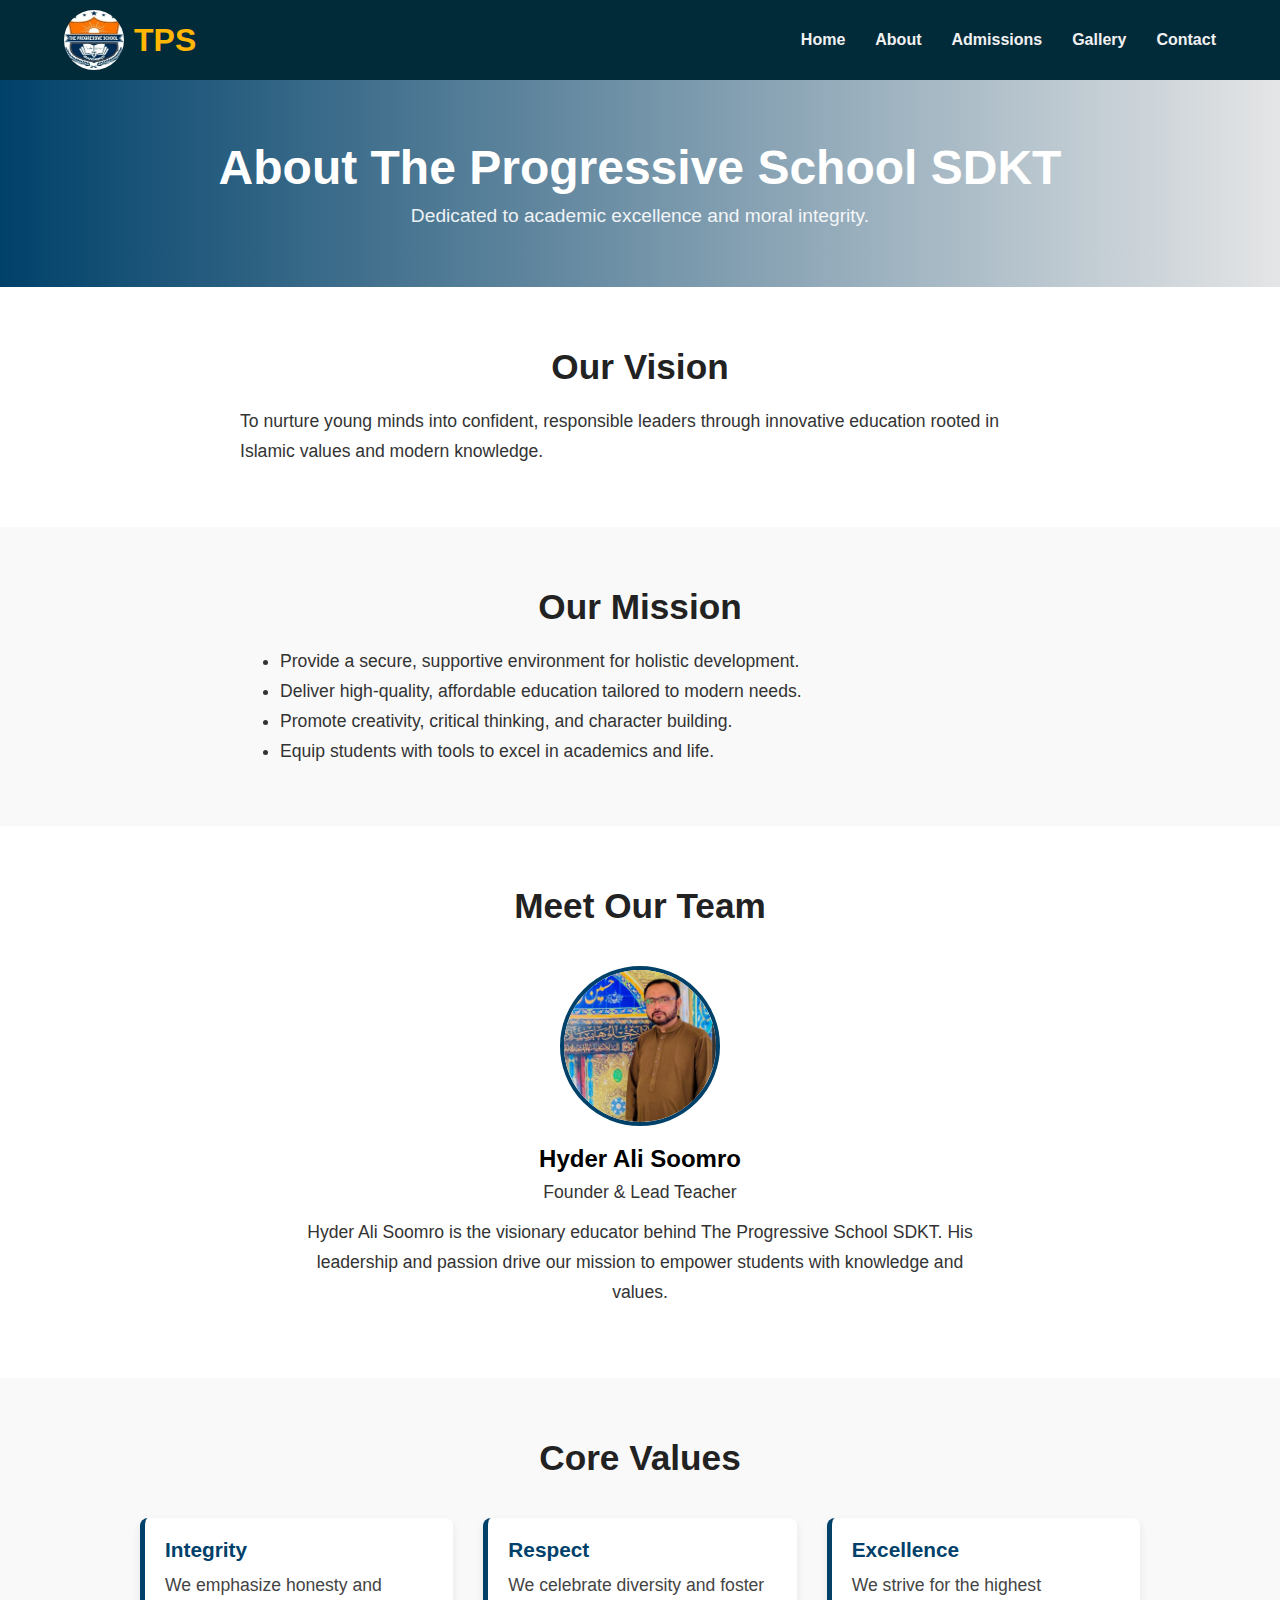
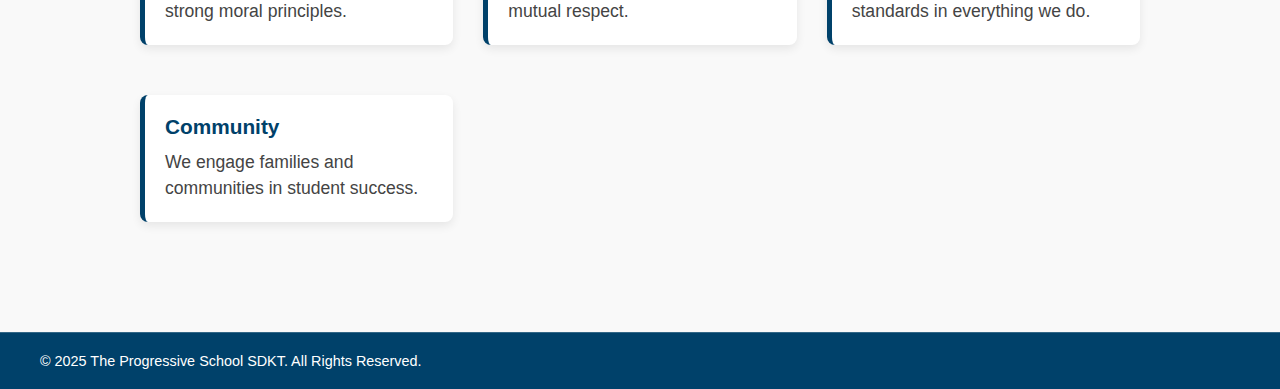
<file: about.html>
<!DOCTYPE html>
<html lang="en">

<head>
  <meta charset="UTF-8" />
 
  <!-- Title -->
  <title>The Progressive School SDKT</title>

  <!-- Favicon -->
  <link rel="icon" href="images/Logo.jpg" type="image/png" />

  <!-- SEO Meta Tags -->
  <meta name="description"
    content="The Progressive School SDKT - Quality Education with Modern Learning. Admissions Open! Join the best school in Sindh for academic excellence and personal growth." />
  <meta name="keywords"
    content="Progressive School, SDKT, Sindh School, School Admissions, Quality Education Pakistan, Modern Islamic School" />
  <meta name="author" content="The Progressive School SDKT" />

  <!-- Open Graph / Facebook -->
  <meta property="og:title" content="The Progressive School SDKT" />
  <meta property="og:description"
    content="Empowering students through modern education and values. Explore admissions and facilities." />
  <meta property="og:image" content="images/Logo.jpg" />

  <meta property="og:url" content="https://abbas-devloper.github.io/TPS/" />

  <meta property="og:type" content="website" />

  <!-- Twitter Card -->
  <meta name="twitter:card" content="summary_large_image" />
  <meta name="twitter:title" content="The Progressive School SDKT" />
  <meta name="twitter:description"
    content="Empowering students through modern education and values. Explore admissions and facilities." />
  <meta name="twitter:image" content="https://abbas-devloper.github.io/TPS/" />

  <link rel="stylesheet" href="styles.css" />
  <link rel="stylesheet" href="mediaQur.css">
  <style>
    /* === ABOUT PAGE STYLES === */

.about-banner {
  background: linear-gradient(to right, #00416a, #e4e5e6);
  color: white;
  padding: 60px 20px;
  text-align: center;
}

.about-banner h1 {
  font-size: 3rem;
  margin-bottom: 10px;
}

.about-banner p {
  font-size: 1.2rem;
  opacity: 0.9;
}

/* Shared Section Styling */
.about-section {
  padding: 60px 20px;
  background-color: #f9f9f9;
}

.about-section:nth-of-type(even) {
  background-color: #ffffff;
}

.about-section h2 {
  text-align: center;
  font-size: 2.2rem;
  margin-bottom: 20px;
  color: #222;
}

.about-section p,
.about-section li {
  font-size: 1.1rem;
  line-height: 1.7;
  color: #333;
  max-width: 800px;
  margin: 0 auto;
}

.about-section ul {
  list-style-type: disc;
  padding-left: 40px;
  max-width: 800px;
  margin: 0 auto;
}

/* Team Section */
.team-member {
  text-align: center;
  margin-top: 40px;
}

.team-member img {
  width: 160px;
  height: 160px;
  object-fit: cover;
  border-radius: 50%;
  border: 4px solid #00416a;
  margin-bottom: 15px;
}

.team-member h3 {
  font-size: 1.5rem;
  margin-bottom: 5px;
}

.team-member p {
  max-width: 700px;
  margin: 0 auto 10px;
}

/* Values Grid */
.values-grid {
  display: grid;
  grid-template-columns: repeat(auto-fit, minmax(230px, 1fr));
  gap: 30px;
  margin-top: 40px;
  max-width: 1000px;
  margin-left: auto;
  margin-right: auto;
}

.value-item {
  background-color: #fff;
  padding: 20px;
  border-left: 5px solid #00416a;
  box-shadow: 0 4px 10px rgba(0, 0, 0, 0.08);
  border-radius: 8px;
}

.value-item h4 {
  font-size: 1.3rem;
  color: #00416a;
  margin-bottom: 10px;
}

.value-item p {
  color: #444;
  line-height: 1.5;
}

/* Footer */
.site-footer {
  background-color: #00416a;
  color: white;
  padding: 20px 0;
  text-align: center;
  font-size: 0.9rem;
}
/* Responsive adjustments */
@media (max-width: 768px) {
  .about-banner h1 {
    font-size: 2rem;
  }

  .team-member img {
    width: 120px;
    height: 120px;
  }

  .values-grid {
    grid-template-columns: 1fr;
  }
}
    .values-grid .value-item {
        margin-bottom: 20px;
    }
  </style>
</head>

<body>
   <header>
    <nav class="navbar">
      <div class="logo">
        <img src="images/Logo.jpg" alt="">
        <p>TPS</p>
      </div>
      <div class="hamburger" id="hamburger">
        <span></span>
        <span></span>
        <span></span>
      </div>

      <ul class="nav-links" id="nav-links">
        <li><a href="https://abbas-devloper.github.io/TPS/">Home</a></li>
        <li><a href="https://abbas-devloper.github.io/TPS/about">About</a></li>
        <li><a href="https://abbas-devloper.github.io/TPS/admissions">Admissions</a></li>
        <li><a href="https://abbas-devloper.github.io/TPS/gallery">Gallery</a></li>
        <li><a href="https://abbas-devloper.github.io/TPS/contact">Contact</a></li>
      </ul>

    </nav>
  </header>

  <section class="about-banner">
    <div class="container">
      <h1>About The Progressive School SDKT</h1>
      <p>Dedicated to academic excellence and moral integrity.</p>
    </div>
  </section>

  <section id="vision" class="about-section">
    <div class="container">
      <h2>Our Vision</h2>
      <p>To nurture young minds into confident, responsible leaders through innovative education rooted in Islamic values and modern knowledge.</p>
    </div>
  </section>

  <section id="mission" class="about-section">
    <div class="container">
      <h2>Our Mission</h2>
      <ul>
        <li>Provide a secure, supportive environment for holistic development.</li>
        <li>Deliver high-quality, affordable education tailored to modern needs.</li>
        <li>Promote creativity, critical thinking, and character building.</li>
        <li>Equip students with tools to excel in academics and life.</li>
      </ul>
    </div>
  </section>

  <section id="team" class="about-section">
    <div class="container">
      <h2>Meet Our Team</h2>
      <div class="team-member">
        <img src="images/Owner.png" alt="Founder Photo">
        <h3>Hyder Ali Soomro</h3>
        <p>Founder & Lead Teacher</p>
        <p>Hyder Ali Soomro is the visionary educator behind The Progressive School SDKT. His leadership and passion drive our mission to empower students with knowledge and values.</p>
      </div>
    </div>
  </section>

  <section id="values" class="about-section">
    <div class="container">
      <h2>Core Values</h2>
      <div class="values-grid">
        <div class="value-item">
          <h4>Integrity</h4>
          <p>We emphasize honesty and strong moral principles.</p>
        </div>
        <div class="value-item">
          <h4>Respect</h4>
          <p>We celebrate diversity and foster mutual respect.</p>
        </div>
        <div class="value-item">
          <h4>Excellence</h4>
          <p>We strive for the highest standards in everything we do.</p>
        </div>
        <div class="value-item">
          <h4>Community</h4>
          <p>We engage families and communities in student success.</p>
        </div>
      </div>
    </div>
  </section>

  <footer class="site-footer footer-bottom">
    <div class="footer-container">
      <p>&copy; 2025 The Progressive School SDKT. All Rights Reserved.</p>
    </div>
  </footer>
  <script src="script.js"></script>
</body>

</html>
</file>
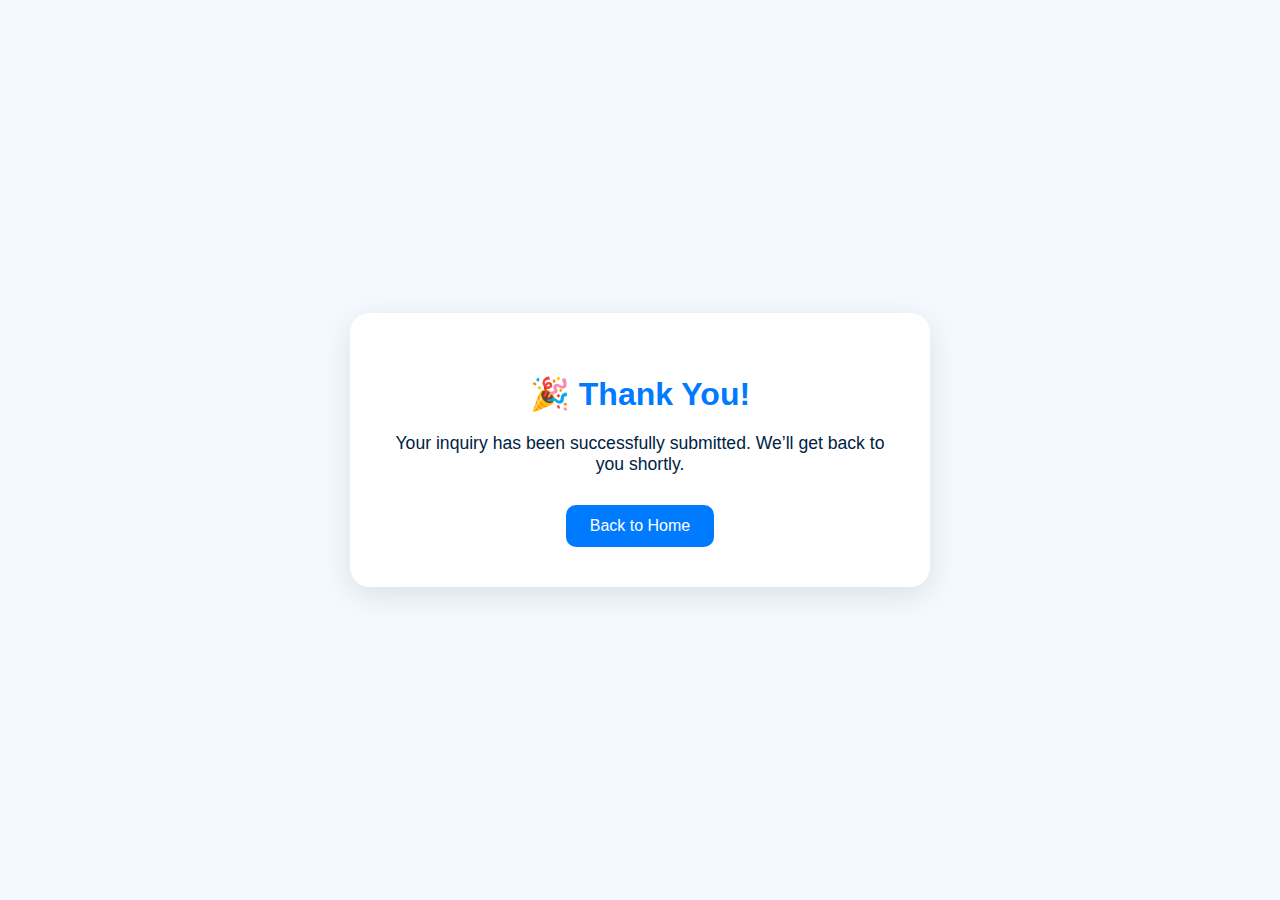
<file: thankyou.html>
<!DOCTYPE html>
<html lang="en">
<head>
  <meta charset="UTF-8">
  <meta name="viewport" content="width=device-width, initial-scale=1">
  <title>Thank You - The Progressive School</title>
  <style>
    body {
      font-family: 'Segoe UI', sans-serif;
      background: #f4f9ff;
      margin: 0;
      padding: 0;
      display: flex;
      align-items: center;
      justify-content: center;
      height: 100vh;
      text-align: center;
      color: #002244;
    }

    .thank-you-box {
      background: #fff;
      padding: 40px;
      border-radius: 20px;
      box-shadow: 0 8px 30px rgba(0, 0, 0, 0.1);
      max-width: 500px;
    }

    .thank-you-box h1 {
      color: #007bff;
      font-size: 2rem;
      margin-bottom: 20px;
    }

    .thank-you-box p {
      font-size: 1.1rem;
      margin-bottom: 30px;
    }

    .thank-you-box a {
      display: inline-block;
      padding: 12px 24px;
      background-color: #007bff;
      color: #fff;
      text-decoration: none;
      border-radius: 10px;
      transition: background 0.3s ease;
    }

    .thank-you-box a:hover {
      background-color: #0056b3;
    }
  </style>
</head>
<body>
  <div class="thank-you-box">
    <h1>🎉 Thank You!</h1>
    <p>Your inquiry has been successfully submitted. We’ll get back to you shortly.</p>
    <a href="https://abbas-devloper.github.io/TPS/">Back to Home</a>
  </div>
</body>
</html>
</file>
<file: styles.css>
:root {
  --primary: #022b3a;
  --secondary: #ffb703;
  --white: #ffffff;
  --text: #f1f1f1;
}

* {
  margin: 0;
  padding: 0;
  box-sizing: border-box;
  font-family: 'Open Sans', sans-serif;
  scroll-behavior: smooth;
}

#html {
  scroll-behavior: smooth;
}

body {
  width: 100%;
  background-color: #f9f9f9;
}

.announcement-bar {
  background-color: #f44336d9;
  color: #fff;
  padding: 8px 15px;
  font-family: 'Open Sans', sans-serif;
  display: flex;
  align-items: center;
  gap: 12px;
  font-size: 18px;
}
.announcement-bar a{
  text-decoration: none;
  font-style: none;
  color: white;
  font-weight: 600;
}
.announcement-bar a:hover{
  color: rgb(21, 10, 10);
  transition: all .4s ease;
}
.announcement-label {
  font-weight: 700;
  cursor: pointer;
  color: white;
  font-size: 1.4rem;
}
marquee {
  flex-grow: 1;
  font-size: 15px;
}

.navbar {
  display: flex;
  justify-content: space-between;
  align-items: center;
  padding: 0 5%;
  height: 80px;
  background-color: var(--primary);
  position: sticky;
  top: 0;
  z-index: 1000;
}

/* Logo Styling */
.logo {
  display: flex;
  align-items: center;
}

.logo img {
  width: 60px;
  height: 60px;
  border-radius: 50%;
  cursor: pointer;
  margin-right: 10px;
  transition: transform 0.3s ease;
}

.logo img:hover {
  transform: scale(1.05);
}

.logo p {
  color: var(--secondary);
  font-size: 2rem;
  font-weight: 700;
  cursor: pointer;
}

/* Nav Links */
.nav-links {
  display: flex;
  gap: 30px;
  list-style: none;
}

.nav-links li a {
  text-decoration: none;
  color: var(--text);
  font-size: 1rem;
  font-weight: 600;
  position: relative;
  padding: 5px 0;
  transition: color 0.3s ease;
}

.nav-links li a::after {
  content: "";
  position: absolute;
  width: 0%;
  height: 2px;
  bottom: 0;
  left: 0;
  background-color: var(--secondary);
  transition: width 0.3s ease;
}

.nav-links li a:hover {
  color: var(--secondary);
}

.nav-links li a:hover::after {
  width: 100%;
}



/* Hamburger Button */
.hamburger {
  display: none;
  flex-direction: column;
  cursor: pointer;
  gap: 5px;
}

.hamburger span {
  width: 25px;
  height: 3px;
  background-color: var(--secondary);
  transition: 0.3s;
  border-radius: 2px;
}

.hamburger.active span:nth-child(1) {
  transform: rotate(45deg) translate(5px, 5px);
}

.hamburger.active span:nth-child(2) {
  opacity: 0;
}

.hamburger.active span:nth-child(3) {
  transform: rotate(-45deg) translate(6px, -6px);
}

.Hero {
  position: relative;
  width: 100%;
  z-index: 1;
  overflow: hidden;
  height: 85vh;
  overflow: hidden;
}

.swiper-slide {
  position: relative;
  width: 100%;
  height: 90vh;
}

.swiper-slide img {
  width: 100%;
  height: 100%;
  object-fit: cover;
  object-position: center;
  filter: brightness(0.4);
  transition: transform 0.5s ease;
}


/* Slide Text Overlay */
.slide-caption {
  position: absolute;
  top: 27%;
  left: 50%;
  transform: translate(-50%, -50%);
  text-align: center;
  color: var(--white);
  z-index: 2;
  max-width: 100%;
  padding: 20px;
  animation: slideIn 1s ease-in-out;
}

/* h1 Text */
.slide-caption h1 {
  font-size: 3.5rem;
  margin-bottom: 5px;
  font-weight: 800;
  background: linear-gradient(45deg, #ffb703, #d3c4c4, #2747b9);
  -webkit-text-fill-color: transparent;
  text-shadow: none;
  -webkit-background-clip: text;
}


/* Paragraph */
.slide-caption p {
  font-size: 1.1rem;
  font-weight: 600;
  margin-bottom: 15px;
  color: #decaca;
}

.slide-caption .btn {
  display: inline-block;
  margin: 10px;
  padding: 14px 32px;
  font-size: 1.1rem;
  font-weight: 600;
  color: #fff;
  background: linear-gradient(135deg, #ffb703, #fbbf24, #f59e0b);
  border: none;
  border-radius: 50px;
  box-shadow: 0 8px 20px rgba(255, 183, 3, 0.3);
  transition: all 0.3s ease-in-out;
  cursor: pointer;
  position: relative;
  z-index: 1;
  overflow: hidden;
}

.slide-caption .btn::before {
  content: "";
  position: absolute;
  top: 0;
  left: -100%;
  width: 100%;
  height: 100%;
  background: rgba(255, 255, 255, 0.15);
  transition: all 0.5s ease;
  z-index: -1;
}

.slide-caption .btn:hover {
  transform: scale(1.05);
  box-shadow: 0 10px 25px rgba(255, 183, 3, 0.4);
}

.slide-caption .btn:hover::before {
  left: 0;
}

/* about-section */

.about-section {
  padding: 60px 20px;
  width: 100%;
  height: 120vh;
  min-height: 120vh;
  scroll-margin-top: 80px;
  background-color: #ffffff;
}


.container {
  max-width: 1200px;
  margin: auto;
}

.section-title {
  text-align: center;
  font-size: 2.5rem;
  color: var(--primary);
  margin-bottom: 40px;
  transition: fadeInUp;

}

.about-content {
  display: flex;
  flex-wrap: wrap;
  gap: 40px;
  align-items: center;
  justify-content: center;
}

.about-images {
  flex: 1 1 45%;
  display: flex;
  flex-wrap: wrap;
  gap: 10px;
  justify-content: center;
}

.about-images img {
  width: 48%;
  height: 200px;
  object-fit: cover;
  object-position: center top;
  border-radius: 10px;
  cursor: pointer;
  transition: transform 0.4s ease, box-shadow 0.4s ease, filter 0.4s ease;
}

.about-images img:hover {
  transform: scale(1.2) rotateZ(1deg);
  box-shadow: 0 12px 24px rgba(0, 0, 0, 0.2);
  filter: brightness(1.02) contrast(1.05);
}


.about-text {
  flex: 1 1 45%;
  text-align: left;
}

.about-text h3 {
  font-size: 2rem;
  color: #381842;
  margin-bottom: 15px;
}

.about-text p {
  font-size: 1rem;
  color: #555;
  margin-bottom: 20px;
}

.learn-more-btn {
  padding: 12px 24px;
  font-size: 1rem;
  background: linear-gradient(45deg, #007bff, #0056b3);
  color: white;
  border: none;
  border-radius: 25px;
  cursor: pointer;
  transition: background 0.5s;
}

.learn-more-btn:hover {
  background: linear-gradient(45deg, #0056b3, #003f7f);
}


/* why choose us  */
.choose-us-section {
  padding: 80px 5%;
  background-color: #f9f9f9;
}

.section-main-title {
  text-align: center;
  font-size: 2.8rem;
  color: var(--primary);
  margin-bottom: 50px;
  position: relative;
}

.choose-us-cards {
  display: flex;
  flex-wrap: wrap;
  gap: 30px;
  justify-content: center;
}

.choose-card {
  flex: 1 1 calc(33.33% - 30px);
  background: #fff;
  padding: 30px 25px;
  border-radius: 16px;
  cursor: pointer;
  box-shadow: 0 6px 16px rgba(0, 0, 0, 0.06);
  text-align: center;
  transition: transform 0.3s ease, box-shadow 0.3s ease;
}

.choose-card:hover {
  transform: translateY(-10px);
  box-shadow: 0 12px 24px rgba(0, 0, 0, 0.12);
}

.choose-card .icon {
  font-size: 2.5rem;
  color: #51c839;
  margin-bottom: 15px;
}

.choose-card h3 {
  font-size: 1.5rem;
  color: #222;
  margin-bottom: 10px;
}

.choose-card p {
  font-size: 1rem;
  color: #555;
  line-height: 1.6;
}

/* .gallery-grid */

.gallery-grid {
  display: grid;
  grid-template-columns: repeat(auto-fit, minmax(250px, 1fr));
  gap: 20px;
  margin-top: 30px;
}

.gallery-grid img {
  width: 100%;
  height: 200px;
  object-fit: cover;
  border-radius: 10px;
  transition: transform 0.3s ease, box-shadow 0.3s ease;
}

.gallery-grid img:hover {
  transform: scale(1.05);
  box-shadow: 0 10px 20px rgba(0, 0, 0, 0.2);
}

/* ========== CALL TO ACTION SECTION ========== */
.cta-section {
  display: flex;
  align-items: center;
  justify-content: space-between;
  gap: 40px;
  padding: 60px 20px;
 background: linear-gradient(135deg, #004080, #007BFF);
  border-radius: 20px;
  overflow: hidden;
  scroll-margin-top: 80px;
  flex-wrap: wrap;
}

.cta-section .container {
  flex: 1;
  min-width: 280px;
  padding-left: 10%;
}

.cta-section .logoAd {
  flex: 1;
  display: flex;
  justify-content: flex-end;
  align-items: center;
  padding-right: 10%;
  min-width: 250px;
}

.cta-section .logoAd img {
  width: 250px;
  max-width: 100%;
  height: auto;
  border-radius: 15px;
  cursor: pointer;
  object-fit: contain;
  }

.cta-section .logoAd img:hover {
  transition: all .3s ease;
  transform: scale(1.1);       
}



.cta-section .container {
  flex: 1;

}

.cta-section h2 {
  font-size: 2.7rem;
  margin-bottom: 20px;
  color: var(--secondary);
  animation: fadeInLeft 1s ease forwards;
}

.cta-section a {
  text-decoration: none;
  font-size: 1.2rem;
  color: white;
  font-weight: 600;
}

.cta-section button {
  display: inline-block;
  background-color: var(--secondary);
  padding: 14px 30px;
  border-radius: 30px;
  cursor: pointer;
  font-size: 1.1rem;
  transition: all 0.4s ease;
}

.cta-section button:hover {
  background-color: #0056b3;
  transform: translateY(-2px);
}

/* ==== News & Events Section ==== */
.news-events-section {
  background: #f8f9fa;
  padding: 60px 20px;
  font-family: 'Segoe UI', sans-serif;
}

.news-events-section .container {
  max-width: 1200px;
  margin: auto;
  display: flex;
  flex-wrap: wrap;
  gap: 40px;
  justify-content: space-between;
}

.news-events-section h2 {
  font-size: 26px;
  margin-bottom: 20px;
  color: #2c3e50;
  border-left: 5px solid #007bff;
  padding-left: 15px;
}

.events, .news {
  flex: 1 1 45%;
  background: #ffffff;
  padding: 25px 30px;
  border-radius: 12px;
  box-shadow: 0 5px 15px rgba(0,0,0,0.05);
  transition: transform 0.3s ease, box-shadow 0.3s ease;
}

.events:hover, .news:hover {
  transform: translateY(-5px);
  box-shadow: 0 10px 25px rgba(0, 123, 255, 0.15);
}

.events ul, .news ul {
  list-style: none;
  padding: 0;
  margin: 0;
}

.events li {
  padding: 15px 0;
  border-bottom: 1px solid #e0e0e0;
}

.event-date {
  display: block;
  font-weight: bold;
  color: #007bff;
  font-size: 14px;
  margin-bottom: 3px;
}

.event-title {
  font-size: 18px;
  color: #343a40;
  font-weight: 600;
}

.event-desc {
  font-size: 14px;
  color: #666;
  margin-top: 5px;
}

.news li {
  padding: 15px 0;
  border-bottom: 1px solid #e0e0e0;
  transition: background 0.3s ease;
}

.news a {
  text-decoration: none;
  color: #007bff;
  font-weight: 500;
  font-size: 16px;
  display: flex;
  align-items: center;
  justify-content: space-between;
}

.news a:hover {
  color: #0056b3;
  background: #f1f1f1;
  padding: 8px;
  border-radius: 6px;
}

.badge {
  padding: 4px 10px;
  font-size: 12px;
  border-radius: 12px;
  color: #fff;
  margin-left: 10px;
  text-transform: uppercase;
  font-weight: 600;
}

.badge.green { background-color: #28a745; }
.badge.blue { background-color: #007bff; }
.badge.red { background-color: #dc3545; }
.badge.orange { background-color: #fd7e14; }
.badge.purple { background-color: #6f42c1; }

.admission-section {
  padding: 60px 20px;
  background: #f0f4f8;
  font-family: 'Segoe UI', sans-serif;
}

.admission-container {
  display: flex;
  flex-wrap: wrap;
  gap: 40px;
  align-items: center;
  justify-content: space-between;
  max-width: 1200px;
  margin: auto;
}

.admission-text {
  flex: 1;
  min-width: 300px;
}

.admission-text h2 {
  font-size: 28px;
  color: #2c3e50;
  margin-bottom: 15px;
}

.admission-text p {
  font-size: 16px;
  margin-bottom: 10px;
  color: #333;
}

.admission-text ul {
  list-style-type: none;
  padding-left: 0;
  margin: 15px 0;
}

.admission-text ul li {
  background: url('https://img.icons8.com/emoji/16/000000/check-mark-emoji.png') no-repeat left center;
  padding-left: 30px;
  margin-bottom: 10px;
  font-size: 15px;
}

.admission-text .highlight {
  font-weight: bold;
  font-size: 17px;
  color: #0d6efd;
  margin-top: 15px;
}

.admission-image {
  flex: 1;
  text-align: center;
}

.admission-image img {
  max-width: 100%;
  border-radius: 10px;
  height: 90vh;
  box-shadow: 0 6px 16px rgba(0, 0, 0, 0.1);
}
@media (max-width: 768px) {
  .admission-container {
    flex-direction: column;
    text-align: center;
  }

  .admission-text {
    order: 2;
  }

  .admission-image {
    order: 1;
  }
}



/* ========== SCHOOL GALLERY SECTION ========== */
.school-gallery {
  text-align: center;
  padding: 60px 20px;
  background-color: #f9f9f9;
}

.section-title {
  font-size: 2.5rem;
  margin-bottom: 40px;
  color: #003366;
  font-weight: 700;
}

.wrapper {
  position: relative;
  width: 90%;
  max-width: 700px;
  margin: 0 auto;
  height: 400px;
  overflow: hidden;
  border-radius: 20px;
  box-shadow: 0 12px 40px rgba(0, 0, 0, 0.2);
}

/* Image Containers */
.school-gallery {
  text-align: center;
  padding: 60px 20px;
 background-color: #f9f9f9;
}

.gallery-title {
  font-size: 2.5rem;
  margin-bottom: 40px;
  color: #003366;
}

.wrapper {
  position: relative;
  width: 90%;
  max-width: 800px;
  margin: 0 auto;
  height: 500px;
  overflow: hidden;
  border-radius: 20px;
  box-shadow: 0 12px 40px rgba(0, 0, 0, 0.2);
}

.wrapper .img {
  position: absolute;
  width: 100%;
  height: 100%;
  opacity: 0;
  z-index: 0;
  transition: opacity 0.8s ease-in-out;
}

.wrapper .img img {
  width: 100%;
  height: 100%;
  object-fit: cover;
  object-position: center top;
  clip-path: circle(0% at 50% 50%);
  transition: clip-path 0.7s ease-in-out, transform 0.5s ease;
  border-radius: 20px;
}

#slide1:checked ~ .img-1,
#slide2:checked ~ .img-2,
#slide3:checked ~ .img-3,
#slide4:checked ~ .img-4,
#slide5:checked ~ .img-5,
#slide6:checked ~ .img-6,
#slide7:checked ~ .img-7 {
  opacity: 1;
  z-index: 2;
}

#slide1:checked ~ .img-1 img,
#slide2:checked ~ .img-2 img,
#slide3:checked ~ .img-3 img,
#slide4:checked ~ .img-4 img,
#slide5:checked ~ .img-5 img,
#slide6:checked ~ .img-6 img,
#slide7:checked ~ .img-7 img {
  clip-path: circle(150% at 50% 50%);
}

.wrapper .sliders {
  position: absolute;
  bottom: 20px;
  left: 50%;
  transform: translateX(-50%);
  z-index: 10;
  display: flex;
  gap: 6px;
}

.wrapper .sliders label {
  border: 2px solid #007bff;
  width: 14px;
  height: 14px;
  border-radius: 50%;
  cursor: pointer;
  transition: all 0.3s ease;
}

#slide1:checked ~ .sliders label.one,
#slide2:checked ~ .sliders label.two,
#slide3:checked ~ .sliders label.three,
#slide4:checked ~ .sliders label.four,
#slide5:checked ~ .sliders label.five,
#slide6:checked ~ .sliders label.six,
#slide7:checked ~ .sliders label.seven {
  width: 35px;
  border-radius: 14px;
  background: #007bff;
}

input[type="radio"] {
  display: none;
}

.wrapper .img img:hover {
  transform: scale(1.03);
  cursor: pointer;
}


/* owner-details */

.meet-progressive {
  background: linear-gradient(135deg, #e3f2fd, #fff);
  padding: 60px 20px;
  font-family: 'Segoe UI', sans-serif;
}

.meet-progressive .container {
  display: flex;
  flex-direction: row;
  align-items: center;
  max-width: 1000px;
  margin: 0 auto;
  gap: 30px;
  flex-wrap: wrap;
}

.image-box img {
  width: 280px;
  max-width: 100%;
  border-radius: 20px;
  box-shadow: 0 8px 20px rgba(0, 0, 0, 0.15);
  transition: transform 0.3s ease;
}

.image-box img:hover {
  transform: scale(1.03);
}

.info-box {
  flex: 1;
  color: #003366;
}

.info-box h2 {
  font-size: 2.2rem;
  margin-bottom: 10px;
}

.info-box .name {
  font-size: 1.5rem;
  font-weight: bold;
  margin-bottom: 5px;
}

.info-box .role {
  font-size: 1.1rem;
  color: #007acc;
  margin-bottom: 10px;
}

.info-box .email {
  font-size: 1rem;
  margin-bottom: 20px;
}

.info-box .bio {
  font-size: 1rem;
  line-height: 1.6;
}

/* === Staff Section === */
/* ===== STAFF SECTION CSS ===== */

#staff {
  padding: 50px 0;
  background: #f5f7fa;
}

#staff h2 {
  text-align: center;
  font-size: 2.5rem;
  font-weight: bold;
  color: #003366;
  margin-bottom: 30px;
}

.staff-slider {
  padding-bottom: 40px;
}

.staff-box {
  background-color: #fff;
  border-radius: 15px;
  padding: 20px;
  text-align: center;
  box-shadow: 0 6px 12px rgba(0, 0, 0, 0.08);
  transition: transform 0.3s ease, box-shadow 0.3s ease;
}

.staff-box:hover {
  transform: translateY(-5px);
  box-shadow: 0 10px 20px rgba(0, 0, 0, 0.12);
}

.staff-box img {
  width: 100px;
  height: 100px;
  border-radius: 50%;
  object-fit: cover;
  margin-bottom: 15px;
  border: 4px solid #007bff20;
}

.staff-box h3 {
  font-size: 1.2rem;
  margin-bottom: 5px;
  color: #003366;
}

.staff-box .role {
  font-size: 0.95rem;
  color: #007bff;
  font-weight: bold;
  margin-bottom: 10px;
}

.staff-box p {
  font-size: 0.95rem;
  color: #555;
  line-height: 1.5;
  padding-bottom: 20px;
}

/* Swiper pagination dots */
.swiper-pagination-bullet {
  background: #007bff;
  opacity: 0.5;
}

.swiper-pagination-bullet-active {
  opacity: 1;
}



/* === Academics Section Styling === */
#academics {
  width: 100%;
  padding: 60px 20px;
  background: linear-gradient(135deg, #004080, #007BFF);
  text-align: center;
  font-family: 'Segoe UI', sans-serif;
  color: #fff;
  box-sizing: border-box;
}
.aca{
  color: var(--secondary) !important;
}

#academics p {
  font-size: 1.2rem;
  line-height: 1.8;
  color: #f0f0f0;
  max-width: 800px;
  margin: 0 auto;
}

/* fee-structure */
/* ===== FEE STRUCTURE SECTION ===== */
#fees {
  padding: 50px 20px;
  background: #f8f9fa;
  font-family: 'Segoe UI', sans-serif;
}

#fees h2 {
  text-align: center;
  font-size: 2.5rem;
  color: #003366;
  margin-bottom: 30px;
}

/* Table Styling */
#fees table {
  width: 100%;
  border-collapse: collapse;
  background: #fff;
  border-radius: 10px;
  overflow: hidden;
  box-shadow: 0 4px 8px rgba(0, 0, 0, 0.05);
}

#fees th, 
#fees td {
  padding: 15px;
  text-align: center;
  font-size: 1rem;
  border-bottom: 1px solid #e5e5e5;
}

#fees th {
  background-color: #007bff;
  color: #fff;
  font-weight: 600;
}

#fees tr:hover {
  background-color: #f1f9ff;
}

/* Payment Methods */
.payment-methods {
  margin-top: 25px;
  display: flex;
  justify-content: center;
  align-items: center;
  gap: 40px;
  flex-wrap: wrap;
}

.payment-methods img {
  width: 60px;
  height: 60px;
    cursor: pointer;
  object-fit: contain;
  border-radius: 10px;
  box-shadow: 0 2px 5px rgba(0,0,0,0.1);
  transition: transform 0.3s ease, box-shadow 0.3s ease;
}

.payment-item {
  display: flex;
  flex-direction: column;
  align-items: center;
  width: 120px;
  text-align: center;
}

.payment-item p {
  margin-top: 8px;
  font-size: 0.95rem;
  color: #333;
}

.payment-methods img:hover {
  transform: scale(1.1);

  box-shadow: 0 4px 12px rgba(0,0,0,0.15);
}

#fees p {
  margin-top: 20px;
  text-align: center;
  font-size: 1.1rem;
  color: #555;
}



/* testinomial */

.testimonial-box {
  background: white;
  padding: 20px;
  cursor: pointer;
  border-radius: 12px;
  box-shadow: 0 2px 15px rgba(0, 0, 0, 0.08);
  text-align: center;
  transition: transform 0.3s ease;
}

.testimonial-box:hover {
  transform: translateY(-8px);
  box-shadow: 0 4px 25px rgba(0, 0, 0, 0.1);
}

.testimonial-box img {
  width: 90px;
  height: 90px;
  border-radius: 50%;
  margin-bottom: 15px;
}

.testimonial-box h3 {
  font-size: 18px;
  margin: 10px 0 5px;
  font-weight: bold;
}
.testimonial-box h3:hover{
  color: #51c839;
  transition: all .5s ease;
}
.testimonial-box p {
  font-size: 15px;
  color: #444;
  font-style: italic;
  margin-bottom: 10px;
}

.stars {
  color: #f6c91d;
  font-size: 18px;
  padding-bottom: 20px;
}



/*contact us*/
.contact-section {
  background: #f9f9f9;
  padding: 70px 20px;
  text-align: center;
  color: #003366;
  font-family: 'Segoe UI', sans-serif;
}

.section-title {
  font-size: 2.8rem;
  margin-bottom: 10px;
  color: #002244;
}

.subtitle {
  font-size: 1rem;
  margin-bottom: 40px;
  color: #555;
}

.contact-grid {
  display: flex;
  flex-wrap: wrap;
  gap: 40px;
  justify-content: center;
  max-width: 1100px;
  margin: 0 auto;
  align-items: flex-start;
}

/* ✅ No background card for contact info */
.contact-info {
  flex: 1;
  min-width: 300px;
  text-align: left;
  margin-top: 50px;
  font-size: 1.1rem;
  line-height: 1.8;
  background: transparent;
  padding: 0;
  box-shadow: none;
  color: #002244;
}

.contact-info p {
  margin-bottom: 5px;
  font-size: 1rem;
}

.contact-info p strong {
  font-size: 1.1rem;
  display: inline-block;
  margin-bottom: 5px;
}

/* ✅ Larger emojis/icons */
.contact-info p strong::before {
  font-size: 1.4rem;
  margin-right: 8px;
}

/* Map container style remains */
.map-container {
  margin-top: 20px;
  border-radius: 12px;
  overflow: hidden;
  box-shadow: 0 4px 15px rgba(0, 0, 0, 0.1);
}

.contact-form-section {
  background: #f9f9ff;
  padding: 70px 20px;
  text-align: center;
  font-family: 'Segoe UI', sans-serif;
  color: #002244;
}

.contact-form {
  flex: 1;
  min-width: 300px;
  max-width: 600px;
  margin: 0 auto;
  background: #ffffff;
  padding: 26px;
  margin-top: 40px;
  border-radius: 15px;
  box-shadow: 0 8px 25px rgba(0, 0, 0, 0.1);
  display: flex;
  flex-direction: column;
  gap: 15px;
}

.contact-form input,
.contact-form textarea {
  padding: 12px 15px;
  font-size: 1rem;
  border-radius: 10px;
  border: 1px solid #ccc;
  transition: all 0.3s ease;
}

.contact-form input:focus,
.contact-form textarea:focus {
  border-color: #007bff;
  outline: none;
  box-shadow: 0 0 5px rgba(0, 123, 255, 0.3);
}

.contact-form .btn {
  background-color: #007bff;
  color: #fff;
  padding: 14px;
  border: none;
  border-radius: 10px;
  font-size: 1rem;
  cursor: pointer;
  transition: background 0.3s ease;
}

.contact-form .btn:hover {
  background-color: #0056b3;
}


/* footer */
.site-footer {
  background-color: #002244;
  color: #ffffff;
  padding: 60px 20px 30px;
  font-family: 'Segoe UI', sans-serif;
}

.footer-container {
  display: flex;
  flex-wrap: wrap;
  justify-content: space-between;
  gap: 30px;
  max-width: 1200px;
  margin: 0 auto;
}

.footer-about,
.footer-links,
.footer-contact {
  flex: 1;
  min-width: 250px;
}

.footer-about h2 {
  font-size: 1.8rem;
  margin-bottom: 10px;
  color: #ffffff;
}

.footer-links h3,
.footer-contact h3 {
  font-size: 1.3rem;
  margin-bottom: 15px;
  color: #ffffff;
}

.footer-links ul {
  list-style: none;
  padding: 0;
}

.footer-links ul li {
  margin-bottom: 10px;
}

.footer-links ul li a {
  color: #dddddd;
  text-decoration: none;
  transition: color 0.3s ease;
}

.footer-links ul li a:hover {
  color: #ffffff;
}

.footer-contact p {
  margin: 8px 0;
}

.footer-bottom {
  border-top: 1px solid rgba(255, 255, 255, 0.2);
  margin-top: 30px;
  padding-top: 20px;
  text-align: center;
  color: #cccccc;
}

.footer-socials {
  margin-top: 10px;
}

.footer-socials a {
  color: #ffffff;
  margin: 0 10px;
  font-size: 1.2rem;
  transition: color 0.3s ease;
}

.footer-socials a:hover {
  color: #1da1f2;
}


















































/* responsive-media-quories */

@keyframes fadeInScale {
  0% {
    opacity: 0;
    transform: scale(0.8) translateY(40px);
  }
  100% {
    opacity: 1;
    transform: scale(1) translateY(0);
  }
}

@keyframes fadeInScaleReverse {
  0% {
    opacity: 0;
    transform: scale(1.2) translateY(-40px);
  }
  100% {
    opacity: 1;
    transform: scale(1) translateY(0);
  }
}

@keyframes fadeInLeft {
  0% {
    opacity: 0;
    transform: translateX(-50px);
  }
  100% {
    opacity: 1;
    transform: translateX(0);
  }
}

@keyframes fadeInUp {
  0% {
    opacity: 0;
    transform: translateY(50px);
  }
  100% {
    opacity: 1;
    transform: translateY(0);
  }
}

/* Slide-up fade-in for title */
@keyframes slideFadeUp {
  0% {
    opacity: 0;
    transform: translateY(40px);
  }
  100% {
    opacity: 1;
    transform: translateY(0);
  }
}

/* Zoom-in fade for cards */
@keyframes zoomFadeIn {
  0% {
    opacity: 0;
    transform: scale(0.9);
  }
  100% {
    opacity: 1;
    transform: scale(1);
  }
}

@supports (animation-timeline: view()) {
  .about-images img,
  .about-text {
    animation-name: fadeInUp;
    animation-duration: 1s;
    animation-fill-mode: both;
    animation-timeline: view();
    animation-range: entry 40% cover 60%;
  }

  .about-images img:nth-child(even) {
    animation-name: fadeInScaleReverse;
  }

  .about-images img:nth-child(odd) {
    animation-name: fadeInScale;
  }

  .about-text {
    animation-name: fadeInLeft;
  }
}

/* Apply animation to each card */
.choose-card {
  opacity: 0;
  animation: zoomFadeIn 0.6s ease forwards;
}

.choose-card:nth-child(1) {
  animation-delay: 0.2s;
}
.choose-card:nth-child(2) {
  animation-delay: 0.4s;
}
.choose-card:nth-child(3) {
  animation-delay: 0.6s;
}
.choose-card:nth-child(4) {
  animation-delay: 0.8s;
}
.choose-card:nth-child(5) {
  animation-delay: 1s;
}
.choose-card:nth-child(6) {
  animation-delay: 1.2s;
}

.scroll-animate{
  animation: text-appear both;
  animation-timeline: view();
  animation-range: entry 20% cover 100vh;
}


@keyframes text-appear {
  from{
    opacity: 0;
    transform: translateY(100px);
  }
  to{
    opacity: 1;
    transform: translateY(0);
  }
  
}

@keyframes fadeInUp {
  from {
    opacity: 0;
    transform: translateY(30px);
  }
  to {
    opacity: 1;
    transform: translateY(0);
  }
}

@supports (animation-timeline: view()) {
  .gallery-grid img,
  .cta-section,
  .footer-box {
    animation-name: fadeInUp;
    animation-duration: 1s;
    animation-fill-mode: both;
    animation-timeline: view();
    animation-range: entry 20% cover 80%;
  }
}



@supports (animation-timeline: view()) {
  .cta-section h2,
  .cta-section .btn,
  .cta-section .logoAd img {
    animation-name: fadeInUp;
    animation-duration: 1s;
    animation-timeline: view();
    animation-range: entry 20% cover 80%;
    animation-fill-mode: both;
  }
}

/* Keyframes */
@keyframes fadeInUp {
  from {
    opacity: 0;
    transform: translateY(30px);
  }
  to {
    opacity: 1;
    transform: translateY(0);
  }
}

@keyframes fadeInLeft {
  from {
    opacity: 0;
    transform: translateX(-40px);
  }
  to {
    opacity: 1;
    transform: translateX(0);
  }
}
</file>
<file: mediaQur.css>
/* ========== FIXED RESPONSIVE MEDIA QUERIES ========== */

/* ---------- Laptops & Medium Screens ---------- */
@media (max-width: 1125px) {
  .slide-caption {
    top: 30%;
  }

  .slide-caption h1 {
    font-size: 2.5rem;
  }
}


@media (min-width: 1065px) and (max-width: 1656px) {
  .about-section {
    height: auto;
    min-height: auto;
  }
  .admission-image img{
    height: auto;
  }

}

@media (min-width: 684px) and (max-width: 790px) {
  .about-section {
    height: auto;
    min-height: auto;
  }

}

@media (max-width: 1024px) {
  .slide-caption h1 {
    font-size: 2.4rem;
  }

  .slide-caption,
  .Hero {
    height: auto;
  }

  .slide-caption p {
    font-size: 1rem;
  }

  .slide-caption a {
    padding: 12px 28px;
    font-size: 1rem;
  }

  .nav-links {
    gap: 20px;
  }
}

@media (max-width: 1056px) {
  .about-section {
    height: auto;
    min-height: auto;
  }

}

/* ---------- Tablets ---------- */
@media (max-width: 850px) {
  .slide-caption {
    top: 30%;
  }

  .slide-caption h1 {
    font-size: 2.2rem;
  }

  .slide-caption .btn {
    margin: 6px;
    padding: 12px 28px;
    display: inline-block;
  }
}

@media (max-width: 790px) {
  .slide-caption h1 {
    font-size: 2rem;
  }
}

/* Between 769px to 793px */
@media (min-width: 769px) and (max-width: 793px) {
  .slide-caption {
    top: 40%;
  }

  .slide-caption h1 {
    font-size: 2rem;
  }

  .slide-caption .btn {
    margin: 2px;
    padding: 12px 28px;
    display: inline-block;
  }
}


/* Between 610px to 672px */
@media (min-width: 610px) and (max-width: 672px) {
  .slide-caption h1 {
    font-size: 1.3rem;
    line-height: 1.2;
  }

  .slide-caption .btn {
    margin: 2px;
    padding: 12px 24px;
    display: inline-block;
  }
}

/* ---------- Large Mobiles & Small Tablets ---------- */
@media (max-width: 768px) {
  .announcement-label {
    font-size: 1rem;
  }

  .navbar {
    flex-wrap: wrap;
    padding: 0 4%;
  }

  .logo p {
    font-size: 1.6rem;
  }

  .cta-section {
    flex-direction: column-reverse;
    text-align: center;
    padding: 60px 20px;
  }

  .cta-section a {
    text-decoration: none;
    font-size: 1.3rem;
    text-align: center;
    color: black;
    background-color: none;
    font-weight: 600;
  }

  .cta-section button {
    text-align: center;
    font-weight: 700;
  }

  .cta-section .logoAd img {
    width: 250px;
    margin-bottom: 30px;
  }
  .news-events-section h2 {
    font-size: 1.4rem;
  }
.events, .news{
  flex: 1 1 30%;
}
  .meet-progressive .container {
    flex-direction: column;
    text-align: center;
  }

  .news-events-section .container {
  gap: 20px;
  max-width: 1800px;
}

  .info-box {
    margin-top: 20px;
  }

  .footer-container {
    flex-direction: column;
    align-items: center;
    text-align: center;
  }

  .cta-section h2 {
    font-size: 2rem;
  }

  .cta-section .btn {
    text-align: center;
    justify-content: center;
    align-items: center;
    padding: 12px 22px;
  }

  .payment-methods img {
    width: 40px;
    height: 40px;
  }
  .payment-item p{
    font-size: .6rem;
  }
  #fees p{
    font-size: .7rem;
  }

  .hamburger {
    display: flex;
    z-index: 1100;
  }

  .nav-links {
    position: absolute;
    top: 80px;
    right: 0;
    background-color: var(--primary);
    flex-direction: column;
    align-items: center;
    width: 100%;
    gap: 25px;
    padding: 25px 0;
    display: none;
    transition: all 0.4s ease-in-out;
  }

  .admission-image img {
    height: 50vh;
  }

  #staffTi {
    font-size: .8rem;
  }

  #staff {

    padding: auto;
  }

  .nav-links.active {
    display: flex;
  }

  .slide-caption {
    top: 40%;
    left: 50%;
    transform: translate(-50%, -50%);
    max-width: 90%;
  }

  .slide-caption h1 {
    font-size: 2rem;
  }

  .slide-caption p {
    font-size: 0.9rem;
  }

  .slide-caption a,
  .slide-caption .btn {
    font-size: 0.9rem;
    padding: 10px 24px;
    margin: 2px;
    display: inline-block;
  }

  .about-content {
    flex-direction: column;
  }

  .about-text {
    text-align: center;
  }

  .about-text h3 {
    font-size: 1.6rem;
  }

  .choose-card {
    flex: 1 1 100%;
  }

  .section-title {
    font-size: 2rem;
  }

  .staff-box {
    margin: 0 auto;
    max-width: 90%;
  }

}


@media (min-width: 683px) and (max-width: 780px) {

  .swiper-slide,
  .Hero {
    height: auto;
  }

  .about-section {
    height: auto;
    min-height: auto;
  }

  .about-section .container {
    margin: 0;
  }

  .cta-section .logoAd {
    padding-left: 10%;
    justify-content: center;
  }

  .cta-section .container {
    padding-right: 10%;
  }
}


@media (min-width: 690px) and (max-width: 892px) {

  .swiper-slide,
  .Hero {
    height: auto;
  }

  .about-section {
    height: auto;
    min-height: auto;
  }

  .cta-section .logoAd {
    padding-left: 10%;
    justify-content: center;
  }

  .cta-section .container {
    padding-right: 10%;
  }

  .about-section .container {
    margin: 0;
  }
}

@media (min-width: 483px) and (max-width: 680px) {
  .slide-caption h1 {
    font-size: 1.4rem;
    line-height: 1.1;
  }

  .slide-caption a,
  .slide-caption .btn {
    font-size: 0.75rem;
    padding: 8px 15px;
    margin: 4px;
    display: inline-block;
  }

  .swiper-slide,
  .Hero {
    height: auto;
  }

  .about-section {
    height: auto;
    min-height: auto;
  }

  .about-section .container {
    margin: 0;
  }

  .cta-section .logoAd {
    padding-left: 10%;
    justify-content: center;
  }

  .cta-section .container {
    padding-right: 10%;
  }
}

/* ---------- Mobile Phones ---------- */
@media (max-width: 480px) {
  .navbar {
    height: 65px;
    padding: 0 4%;
  }

  .logo img {
    width: 40px;
    height: 40px;
  }

  .logo p {
    font-size: 1.3rem;
  }


  .slide-caption {
    top: 0%;
  }

  .about-section {
    height: auto;
    min-height: auto;
  }

  .slide-caption h1 {
    font-size: 1.1rem;
    line-height: 1.1;
  }

  .slide-caption p {
    font-size: 0.5rem;
  }

  .slide-caption a,
  .slide-caption .btn {
    font-size: 0.55rem;
    padding: 8px 14px;
    margin: 5px;
    display: inline-block;
  }

  .section-main-title {
    font-size: 2rem;
  }


  .cta-section .logoAd {
    padding-left: 10%;
    justify-content: center;
  }

  .cta-section .container {
    padding-right: 10%;
  }

  .swiper-slide,
  .Hero {
    height: auto;
  }
}

@media (max-width: 500px) {
  .slide-caption {
    top: 45%;
  }

  .swiper-slide,
  .Hero {
    height: auto;
  }

}

/* ---------- Extra Small Screens ---------- */
@media (max-width: 370px) {
  .slide-caption .btn {
    font-size: 0.6rem;
    padding: 10px 20px;
    margin: 2px;
    display: inline-block;
  }
}
</file>
